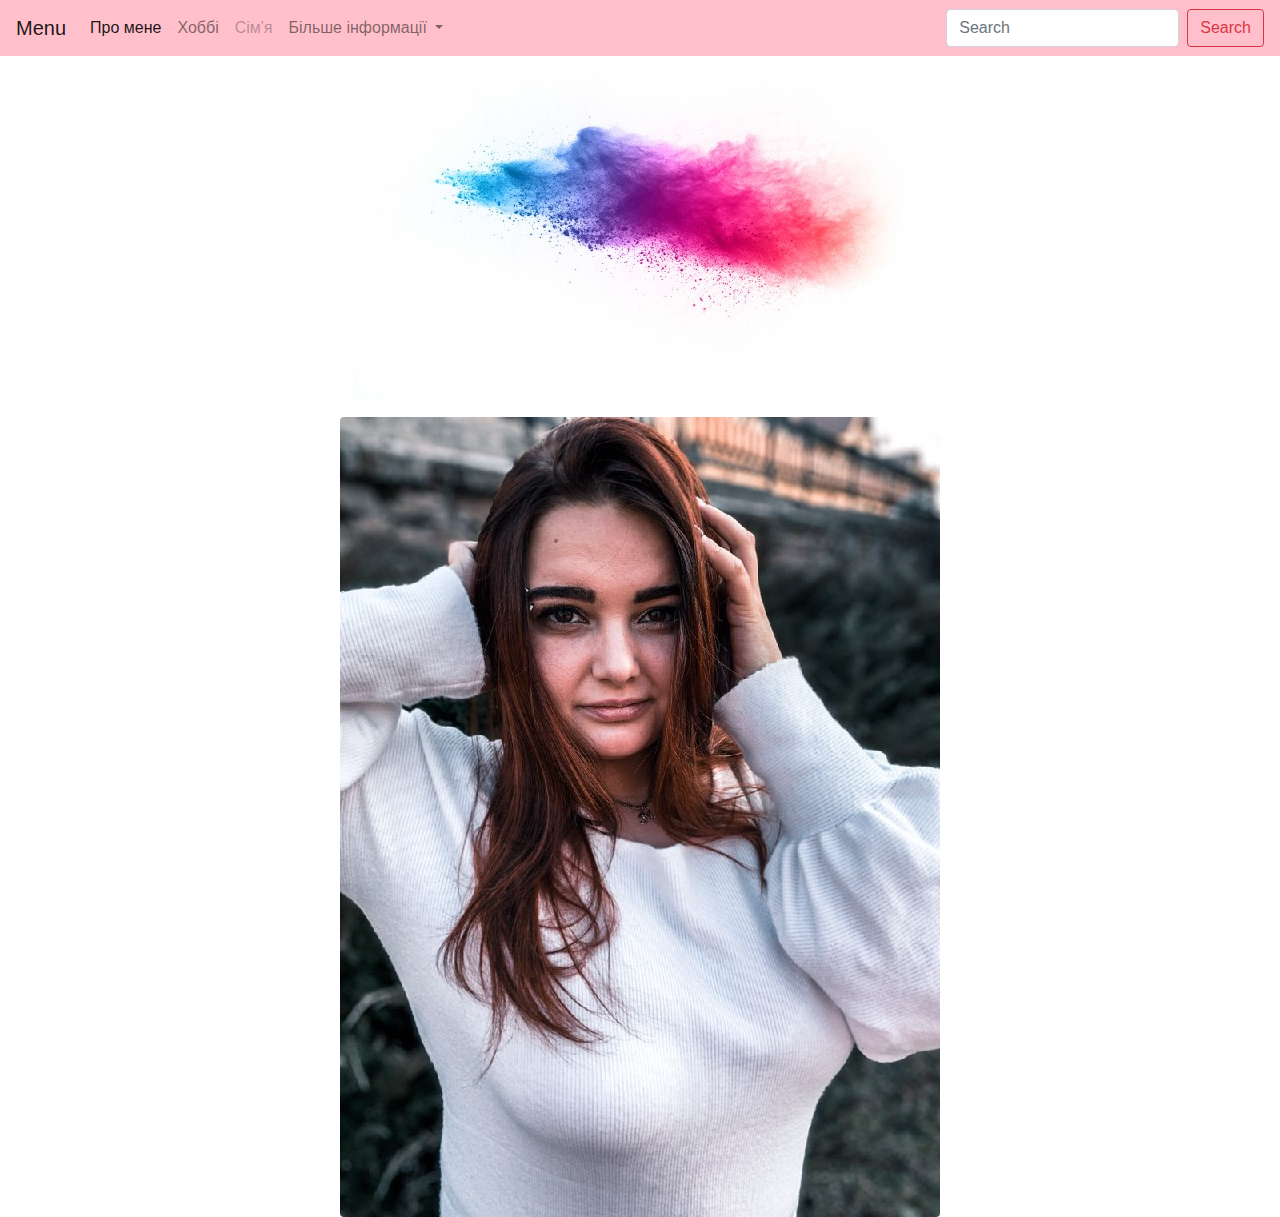
<file: bootstrap/index.html>
<!DOCTYPE html>
<html lang="en">

<head>
    <meta charset="UTF-8">
    <meta name="viewport" content="width=device-width, initial-scale=1.0">
    <link rel="stylesheet" href="https://stackpath.bootstrapcdn.com/bootstrap/4.4.1/css/bootstrap.min.css"
        integrity="sha384-Vkoo8x4CGsO3+Hhxv8T/Q5PaXtkKtu6ug5TOeNV6gBiFeWPGFN9MuhOf23Q9Ifjh" crossorigin="anonymous">
        <link rel="stylesheet" href="style.css">

    <title>Document</title>
</head>

<body>
    <nav class="navbar navbar-expand-lg  fixed-top navbar-light" style="background-color:pink">
        <a class="navbar-brand" href="#">Menu</a>
        <button class="navbar-toggler" type="button" data-toggle="collapse" data-target="#navbarSupportedContent" aria-controls="navbarSupportedContent" aria-expanded="false" aria-label="Toggle navigation">
          <span class="navbar-toggler-icon"></span>
        </button>
      
        <div class="collapse navbar-collapse" id="navbarSupportedContent">
          <ul class="navbar-nav mr-auto">
            <li class="nav-item active">
              <a class="nav-link" href="#Part1">Про мене<span class="sr-only">(current)</span></a>
            </li>
            <li class="nav-item">
              <a class="nav-link" href="#Part2">Хоббі</a>
            </li>
           
            <li class="nav-item">
              <a class="nav-link disabled" href="#Part3" tabindex="-1" aria-disabled="true">Сім'я</a>
            </li>
            <li class="nav-item dropdown">
                <a class="nav-link dropdown-toggle" href="#Part4" id="navbarDropdown" role="button" data-toggle="dropdown" aria-haspopup="true" aria-expanded="false">
                 Більше інформації
                </a>
                <div class="dropdown-menu" aria-labelledby="navbarDropdown">
                  <a class="dropdown-item" href="#">Instagram</a>
                  <a class="dropdown-item" href="#">Facebook</a>
                  <div class="dropdown-divider"></div>
                  <a class="dropdown-item" href="#">Контакти</a>
                </div>
              </li>
          </ul>
          <form class="form-inline my-2 my-lg-0">
            <input class="form-control mr-sm-2" type="search" placeholder="Search" aria-label="Search">
            <button type="button" class="btn btn-outline-danger">Search</button>
          </form>
        </div>
      </nav>
      <main id="container">
      <div id="first">
        <img src="1.jpg" class="rounded mx-auto d-block" alt="..." id="firstfoto">
        <img src="me.jpg" class="rounded mx-auto d-block" alt="..." id="secondfoto">
      </div>
    </main>





    <script src="https://code.jquery.com/jquery-3.4.1.slim.min.js"
        integrity="sha384-J6qa4849blE2+poT4WnyKhv5vZF5SrPo0iEjwBvKU7imGFAV0wwj1yYfoRSJoZ+n"
        crossorigin="anonymous"></script>
    <script src="https://cdn.jsdelivr.net/npm/popper.js@1.16.0/dist/umd/popper.min.js"
        integrity="sha384-Q6E9RHvbIyZFJoft+2mJbHaEWldlvI9IOYy5n3zV9zzTtmI3UksdQRVvoxMfooAo"
        crossorigin="anonymous"></script>
    <script src="https://stackpath.bootstrapcdn.com/bootstrap/4.4.1/js/bootstrap.min.js"
        integrity="sha384-wfSDF2E50Y2D1uUdj0O3uMBJnjuUD4Ih7YwaYd1iqfktj0Uod8GCExl3Og8ifwB6"
        crossorigin="anonymous"></script>
</body>

</html>
</file>
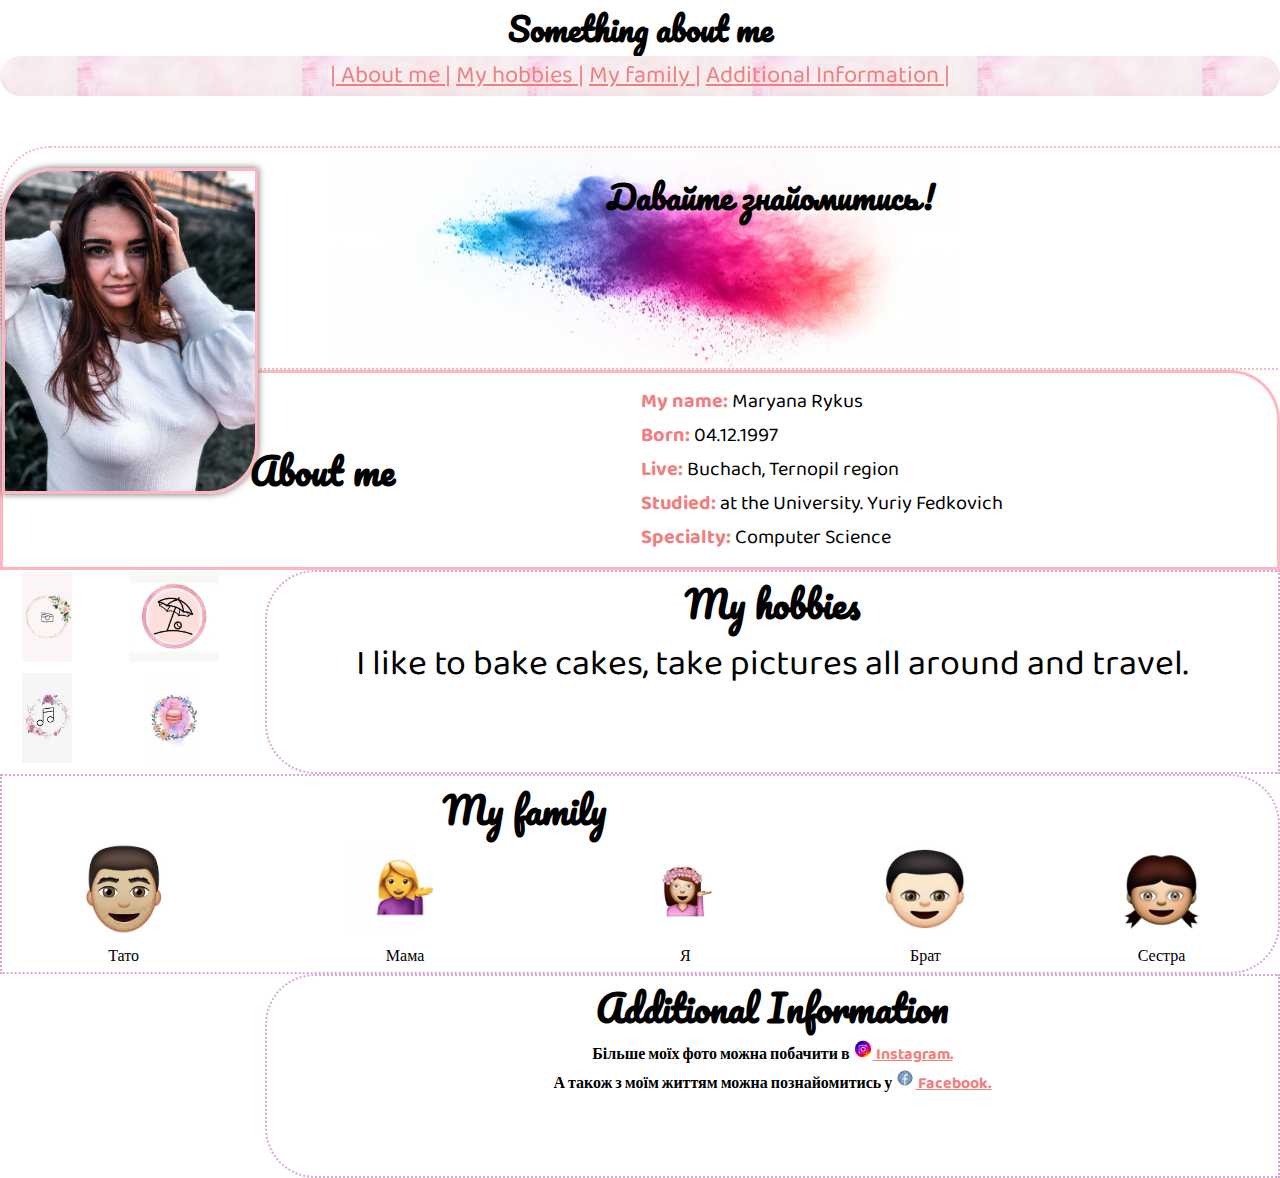
<file: too/index.html>
<!DOCTYPE html>
<html lang="en">

<head>
    <meta charset="UTF-8">
    <meta name="viewport" content="width=device-width, initial-scale=1.0">
    <title>Мій профіль</title>
    <link rel="stylesheet" href="style.css">
    <link href="https://fonts.googleapis.com/css?family=Baloo+Da+2&display=swap" rel="stylesheet">
    <link href="https://fonts.googleapis.com/css?family=Pacifico&display=swap" rel="stylesheet">
</head>

<body>
    <h1>Something about me</h1>
    <header>
        <nav>
            <a href="#Part1">| About me |</a>
            <a href="#Part2"> My hobbies |</a>
            <a href="#Part3">My family |</a>
            <a href="#Part4">Additional Information |</a>
        </nav>

    </header>

    <div id="head">
        <img src="me.jpg" alt="Myphoto" id="fotofirst">
        <h1>Давайте знайомитись!</h1>

    </div>
    <table id="firsttable">
        <tr>
            <td>
                <h3 id="Part1">About me</h3>
            </td>
            <td id="aboutmetd">
                <ul>
                    <li><span>My name: </span> Maryana Rykus</li>
                    <li> <span>Born: </span>04.12.1997</li>
                    <li><span>Live: </span>Buchach, Ternopil region</li>
                    <li><span>Studied: </span>at the University. Yuriy Fedkovich</li>
                    <li><span>Specialty: </span> Computer Science</li>
                </ul>
            </td>
        </tr>

    </table>
    <table id="secondtable">
        <tr>
            <td><img src="photo.jpg" alt=""></td>
            <td><img src="travel.jpg" alt=""></td>
        </tr>
        <tr>
            <td><img src="music.jpg" alt=""></td>
            <td><img src="cooks.jpg" alt=""></td>
        </tr>
    </table>
    <div id="hobbies">
        <h3 id="Part2">My hobbies</h3>
        <p>
            I like to bake cakes, take pictures all around and travel.</p>
    </div>
    <table id="aboutfamily">
        <tr>
            <th colspan="4">
                <h3 id="Part3">My family</h3>
            </th>
        </tr>
        <tr>
            <td><img src="father.jpg" alt="">
                <figcaption>Тато</figcaption>
            </td>
            <td><img src="mother.jpg" alt="">
                <figcaption>Мама</figcaption>
            </td>
            <td><img src="sis.jpg" alt="">
                <figcaption>Я</figcaption>
            </td>
            <td><img src="bro.jpg" alt="">
                <figcaption>Брат</figcaption>
            </td>
            <td><img src="sis2.png" alt="">
                <figcaption>Сестра</figcaption>
            </td>
        </tr>
    </table>
    <div id="inf">
        <h3 id="Part4">Additional Information</h3>
        <h4>
            Більше моїх фото можна побачити в <a href="https://www.instagram.com/maryankarykus/"><img src='instt.png' id="location"> Instagram.</a>
        </h4>
         <h4> А також з моїм життям можна познайомитись у  <a href="https://www.facebook.com/maryanarukys"><img id="location" src='fb.png'> Facebook.</a>
         </h4>
    </div>
</body>

</html>
</file>
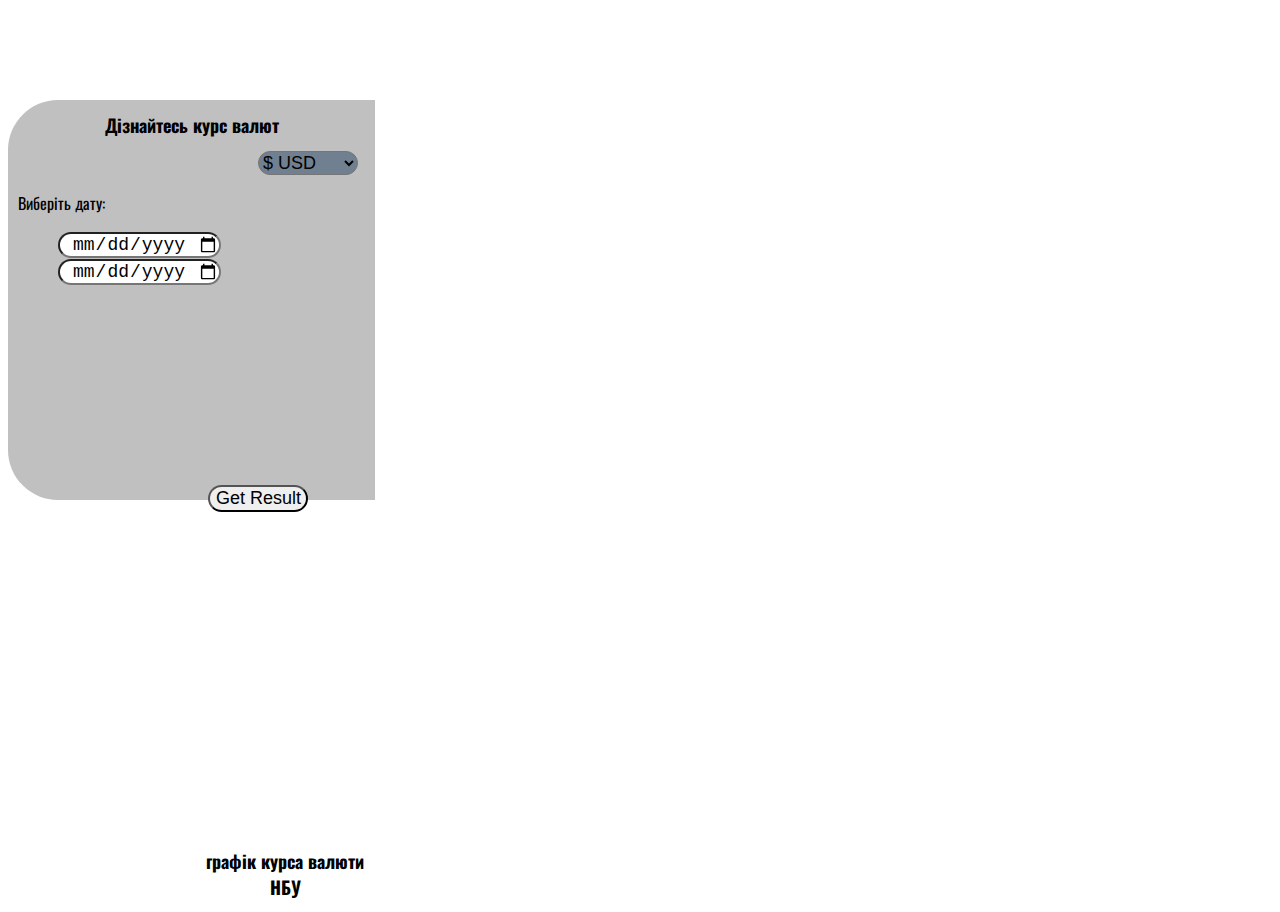
<file: FinalProject/main.html>
<!DOCTYPE html>
<html lang="en">

<head>
    <meta charset="UTF-8">
    <meta name="viewport" content="width=device-width, initial-scale=1.0">
    <link rel="stylesheet" href="style.css">
    <link href="https://fonts.googleapis.com/css2?family=Oswald:wght@300&display=swap" rel="stylesheet">
    <script src="https://code.highcharts.com/highcharts.js"></script>
    <title>Document</title>
</head>

<body>
    <form action="" method="get">
    <div id="header">  
        <div class="conteiner">
            <div class="right">
                <div class="chosevalute">
        <h1>Дізнайтесь курс валют</h1>
        <select name="valute" id="currency">
                <option value="USD">&#36; USD</option>
                <option value="EUR">&euro; EUR</option>
                <option value="PLN">z&#x142; PLN</option>
            </select>
            <p>Виберіть дату:</p>
            <input type="date" name="sdate" id="sdate">
            <input type="date" name="ndate" id="ndate">
            <input type="button" value="Get Result" id = "btnGetRateValute">
    </div>
    <div id = 'button'>
    <div id="result">
        <h1>графік курса  валюти НБУ</h1>
    </div>
    <script src="1.js"></script>
</body>

</html>
</file>
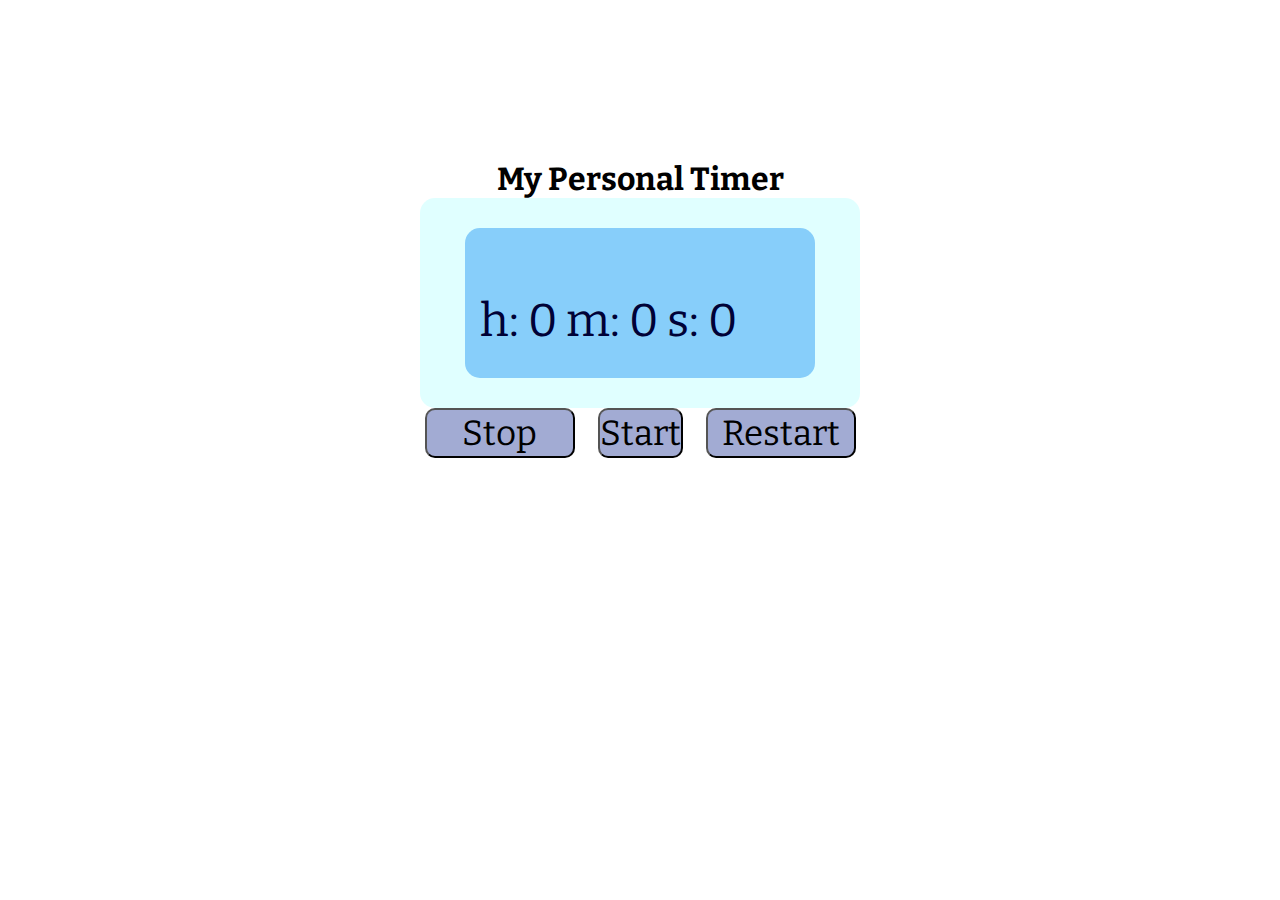
<file: MyPersonalTimer/main.html>
<!DOCTYPE html>
<html lang="en">

<head>
    <meta charset="UTF-8">
    <meta name="viewport" content="width=device-width, initial-scale=1.0">
    <title>Document</title>
    <link rel="stylesheet" href="style.css">
    <link href="https://fonts.googleapis.com/css2?family=Bitter&display=swap" rel="stylesheet">
</head>

<body>
    <h1 id="h1text">My Personal Timer</h1>
    <section id="FormTimer">
        <div id="slot">
            <br><span id="first">h:</span> <span id="countHours"> 0 </span>
            <span>m: </span><span id="countMin"> 0 </span>
            <span>s: </span><span id="countSec"> 0 </span>
        </div>
    </section>
    <section id="buttons"></footer>
    <button id="btnStop" type="button">Stop</button>
    <button id="btnStart" type="button">Start</button>
    <button  id="btnRestart" type="button">Restart</button>
    </section>
   
    <script src="1.js"></script>
</body>

</html>
</file>
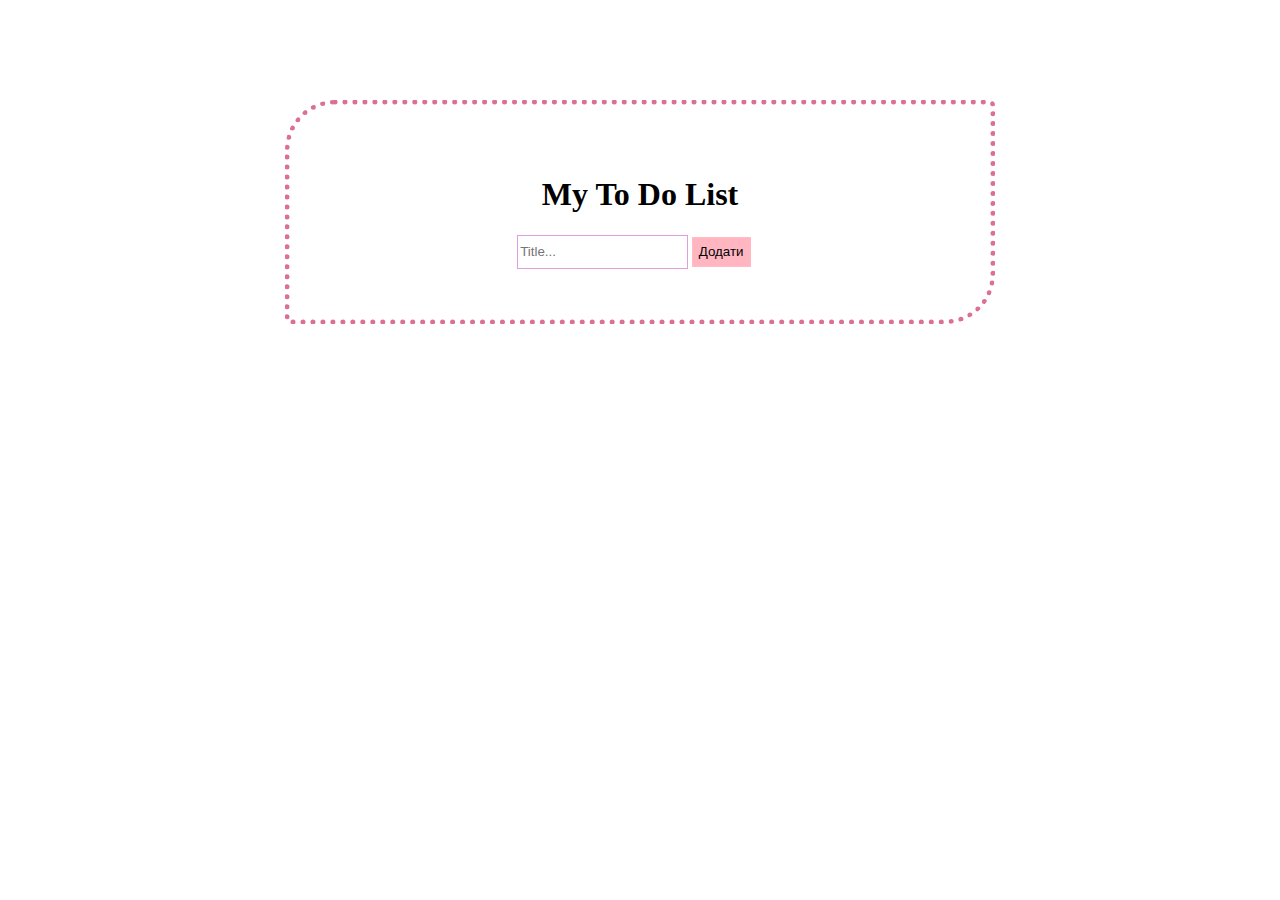
<file: ToDoList/main.html>
<!DOCTYPE html>
<html lang="en">
<head>
    <meta charset="UTF-8">
    <meta name="viewport" content="width=device-width, initial-scale=1.0">
    <link rel="stylesheet" href="style.css">
    <title>To Do List</title>
</head>
<body>
    <article id="container">
        <header>
            <h1>My To Do List </h1>
        </header>
        <section>
            <input type="text" placeholder="Title..." id="ToDo">
            <button id="btnAdd" type="button">Додати</button>
            <ul id="list">
            </ul>
        </section>
    </article>
    <script src="1.js"></script>
</body>
</html>
</file>
<file: bootstrap/style.css>
*{
    margin: 0;
    padding: 0;
}
#container{
    display: flex;
 
    justify-content:space-around;

}
}
#first{
    height: 500px;
}
#firstforo{
    weight:50%;
}
#secondfoto{
    weight:50%
}
</file>
<file: too/style.css>
*{
    margin: 0;
    padding: 0;
}

 h3:hover {
    background: #b9629f;
}
a:hover {
    background: #b9629f;
}
body{
    font-family: 'Baloo Da 2', cursive;
     text-align: center;
}
h1 , h3{
    font-family: 'Pacifico', cursive;
}
header{

    width: 100%;
    height: 40px;
    position: sticky;
    top: 0;
   z-index: 1;
    font-size: 24px;
    background-image: url(2.jpg);
    background-position: bottom;
    border-radius: 20px;
    
}
#head{
    width: 100%;
    margin-top: 50px;
     border: 2px lightpink dotted;
    background-image: url(1.jpg);
    background-position: center;
    padding-top: 20px; 
    float: left;
    background-repeat: no-repeat;
    
    
}
#fotofirst{
 width: 250px;
    height: 320px;
    float: left;
    border-radius: 50px 0px; 
    border: 3px solid lightpink;
    box-shadow: 0 0 7px #666; 
}
div < h1{
    width:50%
    
}
#firsttable{
    
    border-radius: 50px 50px 0px 0px;
    border-top: none;
    border: solid lightpink 3px;
    width: 100%;
    height: 200px;
}
li{
    list-style-type: none;
    font-size: 20px;
    text-align: start;
}
#aboutmetd{
    width: 50%;
}
h3{
    font-size: 36px;
}
span{
    color:#F08080;
    font-weight: bold
}
#secondtable{
    
   
    text-align: center;
    height: 200px;
    width: 20%;
    float:left;
}
div{
    
    width: 79%;
    height: 200px;
    text-align: center;
    border:rgb(216, 169, 216) dotted 2px;
    border-radius: 50px 0px 0px 50px;
    float: right;
}
img{
    text-align: center;
    height: 90px;
    
}
p{
    font-size: 36px;
}
#aboutfamily{
    margin-top: 200px;
    border:#d8a9d8 dotted 2px;
    border-radius: 0px 50px 50px 0px;
    margin-left: auto;
    margin-right: auto;
    width: 100%;
    height: 200px;
}
#location{
    width: 20px;
    height: 20px;
}
a:link {
    color:#F08080;
}
</file>
<file: FinalProject/style.css>
body{ 
    font-family: 'Oswald', sans-serif;
   margin-top: 100px;
    display: flex;
    flex-direction: row;
    align-items: center;
    height: 400px;
    width: 100%;
}
    #header{
    background-color: silver;
    border-radius: 50px 0px 0px 50px;
    height: 400px;
    width: 50%;
    left: 0;
    float: left;
}
#result{
    border-radius: 0px 50px 50px 0px;
    align-content: flex-end;
    width: 49%;
    height: 400px;
    float: right;
}
h1{
    text-align: center;
    font-size: 18px;
}
#currency{
    border-radius: 15px;
    margin-left: 250px;
    width:100px;
   font-size: 18px;
   background-color: slategray;
}
#sdate, #ndate{
    text-align: center;
    margin-left: 50px;
    border-radius: 15px;
    font-size: 18px;
}
#btnGetRateValute{
    margin-top: 200px;
    border-radius: 15px;
    margin-left: 200px;
    width:100px;
   font-size: 18px;

}
p{
    margin-left: 10px;
}
</file>
<file: MyPersonalTimer/style.css>
*{
    font-family: 'Bitter', serif;
    margin: 80px auto;
    padding: 0;
}
    .flex-container {
     display: -webkit-inline-flex;
     display: inline-flex; 
    }
    #FormTimer{
    background-color: lightcyan;
    width: 400px;
    margin:auto;
    padding: 20px;
    display: flex;
    border-radius: 15px;
    position: sticky;
    align-items: center;
    
}
#slot {
    height: 130px;
    align-content: center;
    width: 350px;
    font-size: 46px ;
    align-items: inherit;
    background-color: lightskyblue;
    color: rgb(0, 1, 54);
    margin: 10px  auto;
    padding: 0px 0px 20px 0px;
    /*border: 3px dotted rgb(48, 73, 102);*/
    border-radius: 15px;
}
#h1text{

    margin: auto;
    text-align: center;
}
#first{
    padding: 0px 0px 0px 15px;
}
#btnStart{
    background-color: rgb(162, 171, 211);
    align-content: center;
    font-size: 35px;
    height: 50px;
    width: 150px auto;
    margin:auto;
    border-radius: 10px;
   
}
#btnRestart{
    align-items: center;
    background-color: rgb(162, 171, 211);
    align-content: center;
    font-size: 35px;
    height: 50px;
    width: 150px;
    justify-content: right;
    margin:0px auto 0px 20px;
    border-radius: 10px;
}

    #btnStop {
        background-color: rgb(162, 171, 211);
        align-content: center;
        font-size: 35px;
        height: 50px;
        width: 150px;
        justify-content: right;
        margin:0px 20px 0px auto;
        border-radius: 10px;
    }
#buttons{
    margin: 0;
    text-align: center;
}
</file>
<file: ToDoList/style.css>
#container {
  margin: 100px auto;
  padding: 50px;
  display: flex;
 flex-direction: column;
  border: 5px dotted palevioletred;
  border-radius: 50px 5px;
  width: 600px;
  align-items: center;
}
  ul {
    margin: 0;
      text-decoration: none;
    padding: 0;
  }
   ul li{
     list-style-type: none;
      border: 1px solid pink;
      cursor: pointer;
     position: relative;
      padding: 12px 8px 12px 40px;
      background: #eee;
      font-size: 18px;
    

   }
  ul li:hover {
    background: #ddd;
  }
    #btnAdd{
        align-content: center;
        border: 1px dotted pink;
        background-color:lightpink;
        height: 30px;
        width: 80px auto;
    }
    #ToDo{
        border: double 1px plum;
        height: 30px;
        width: 67%;
    
    }
    #deletebox{
    position: absolute;
    right: 0;
    text-decoration: none;
    }
</file>
